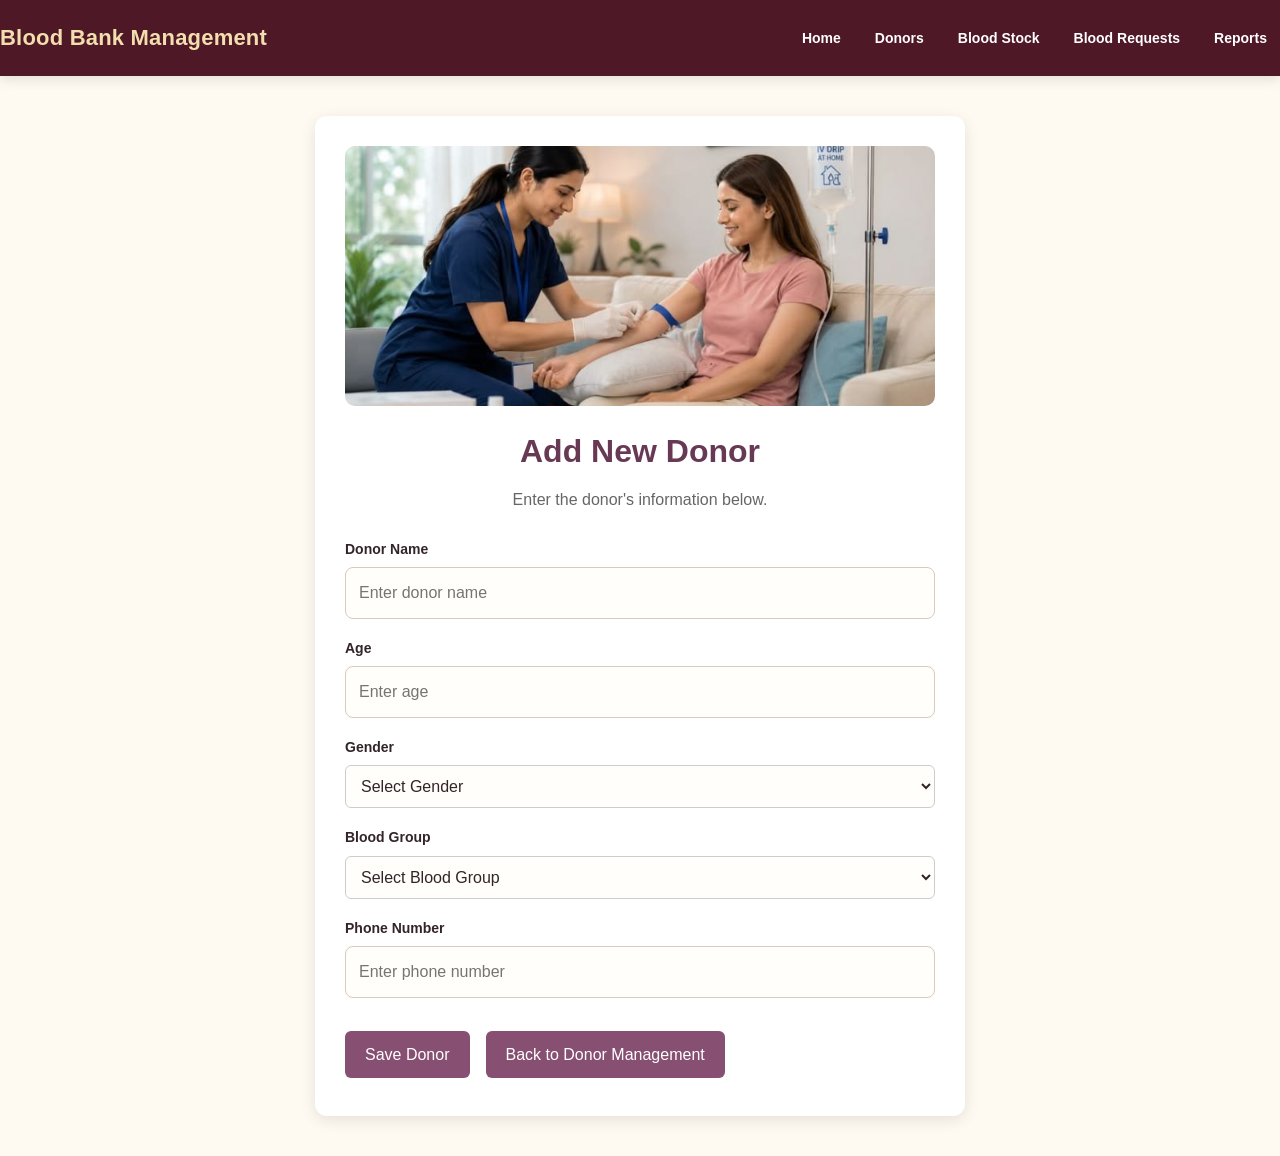
<file: add-donor.html>
<!DOCTYPE html>
<html lang="en">

<head>
    <meta charset="UTF-8">
    <meta name="viewport" content="width=device-width, initial-scale=1.0">

    <title>Add Donor - Blood Bank Management</title>

    <link rel="stylesheet" href="style.css">

    <style>
        .donor-form-container {
            max-width: 650px;
            margin: 40px auto;
            padding: 30px;
            background: white;
            border-radius: 12px;
            box-shadow: 0 4px 15px rgba(0, 0, 0, 0.1);
        }

        .donor-form-container h1 {
            text-align: center;
            margin-bottom: 10px;
            color: #673954;
        }

        .description {
            text-align: center;
            margin-bottom: 25px;
            color: #666;
        }

        .form-group {
            margin-bottom: 18px;
        }

        .form-group label {
            display: block;
            margin-bottom: 7px;
            font-weight: 600;
        }

        .form-group input,
        .form-group select {
            width: 100%;
            box-sizing: border-box;
            padding: 11px;
            border: 1px solid #ccc;
            border-radius: 6px;
            font: inherit;
        }

        .form-actions {
            display: flex;
            gap: 10px;
            flex-wrap: wrap;
            margin-top: 25px;
        }

        .btn {
            display: inline-block;
            padding: 11px 20px;
            background: #874f72;
            color: white;
            text-decoration: none;
            border: none;
            border-radius: 6px;
            cursor: pointer;
            font: inherit;
            text-align: center;
        }

        .btn:hover {
            background: #673954;
        }

        .btn:disabled {
            opacity: 0.6;
            cursor: not-allowed;
        }

        .message {
            display: none;
            margin-top: 20px;
            padding: 12px;
            border-radius: 6px;
            text-align: center;
            overflow-wrap: anywhere;
        }

        .message.success {
            display: block;
            color: #155724;
            background: #d4edda;
            border: 1px solid #c3e6cb;
        }

        .message.error {
            display: block;
            color: #721c24;
            background: #f8d7da;
            border: 1px solid #f5c6cb;
        }

        @media (max-width: 600px) {
            .donor-form-container {
                margin: 20px 12px;
                padding: 20px;
            }
        }
    </style>
</head>

<body>

    <!-- Navigation Bar -->
    <header class="topbar">
        <div class="nav-container">

            <a class="brand" href="index.html">
                Blood Bank Management
            </a>

            <nav class="main-nav">
                <a href="index.html">Home</a>
                <a href="donors.html">Donors</a>
                <a href="blood-stock.html">Blood Stock</a>
                <a href="blood-requests.html">Blood Requests</a>
                <a href="reports.html">Reports</a>
            </nav>

        </div>
    </header>

    <!-- Add Donor Form -->
    <main class="donor-form-container">

        <img
            src="images/add-donor.jpg"
            alt="Blood donor"
            style="display:block; width:100%; max-height:260px;
            object-fit:cover; border-radius:10px; margin-bottom:20px;"
            onerror="this.style.display='none'"
        >

        <h1>Add New Donor</h1>

        <p class="description">
            Enter the donor's information below.
        </p>

        <form id="addDonorForm">

            <div class="form-group">
                <label for="name">Donor Name</label>
                <input
                    type="text"
                    id="name"
                    name="name"
                    placeholder="Enter donor name"
                    maxlength="100"
                    required
                >
            </div>

            <div class="form-group">
                <label for="age">Age</label>
                <input
                    type="number"
                    id="age"
                    name="age"
                    placeholder="Enter age"
                    min="18"
                    max="100"
                    step="1"
                    required
                >
            </div>

            <div class="form-group">
                <label for="gender">Gender</label>
                <select id="gender" name="gender" required>
                    <option value="">Select Gender</option>
                    <option value="Male">Male</option>
                    <option value="Female">Female</option>
                    <option value="Other">Other</option>
                </select>
            </div>

            <div class="form-group">
                <label for="blood_group">Blood Group</label>
                <select id="blood_group" name="blood_group" required>
                    <option value="">Select Blood Group</option>
                    <option value="A+">A+</option>
                    <option value="A-">A-</option>
                    <option value="B+">B+</option>
                    <option value="B-">B-</option>
                    <option value="AB+">AB+</option>
                    <option value="AB-">AB-</option>
                    <option value="O+">O+</option>
                    <option value="O-">O-</option>
                </select>
            </div>

            <div class="form-group">
                <label for="phone">Phone Number</label>
                <input
                    type="tel"
                    id="phone"
                    name="phone"
                    placeholder="Enter phone number"
                    maxlength="15"
                    pattern="[0-9+\-\s]{10,15}"
                    title="Enter a valid phone number."
                    required
                >
            </div>

            <div class="form-actions">

                <button type="submit" class="btn" id="saveButton">
                    Save Donor
                </button>

                <a href="donors.html" class="btn">
                    Back to Donor Management
                </a>

            </div>

            <p id="message" class="message" role="status"
               aria-live="polite"></p>

        </form>

    </main>

    <script>
        const form = document.getElementById("addDonorForm");
        const message = document.getElementById("message");
        const saveButton = document.getElementById("saveButton");

        function showMessage(text, type) {
            message.textContent = text;
            message.className = "message " + type;
        }

        form.addEventListener("submit", async function (event) {
            event.preventDefault();

            if (!form.checkValidity()) {
                form.reportValidity();
                return;
            }

            const donor = {
                name: document.getElementById("name").value.trim(),
                age: Number(document.getElementById("age").value),
                gender: document.getElementById("gender").value,
                blood_group: document.getElementById("blood_group").value,
                phone: document.getElementById("phone").value.trim()
            };

            if (!donor.name) {
                showMessage("Please enter the donor name.", "error");
                return;
            }

            if (
                !Number.isInteger(donor.age) ||
                donor.age < 18 ||
                donor.age > 100
            ) {
                showMessage(
                    "Please enter an age between 18 and 100.",
                    "error"
                );
                return;
            }

            saveButton.disabled = true;
            saveButton.textContent = "Saving...";
            message.className = "message";

            try {
                const response = await fetch("/api/donors", {
                    method: "POST",
                    headers: {
                        "Content-Type": "application/json",
                        "Accept": "application/json"
                    },
                    body: JSON.stringify(donor)
                });

                const text = await response.text();
                let result = {};

                if (text) {
                    try {
                        result = JSON.parse(text);
                    } catch {
                        result = {};
                    }
                }

                if (!response.ok) {
                    throw new Error(
                        result.message ||
                        result.error ||
                        "Unable to save donor. Server error: " +
                        response.status
                    );
                }

                showMessage(
                    result.message || "Donor saved successfully!",
                    "success"
                );

                form.reset();

            } catch (error) {
                console.error("Add donor error:", error);

                showMessage(
                    "Error: " + error.message,
                    "error"
                );

            } finally {
                saveButton.disabled = false;
                saveButton.textContent = "Save Donor";
            }
        });
    </script>

</body>
</html>
</file>
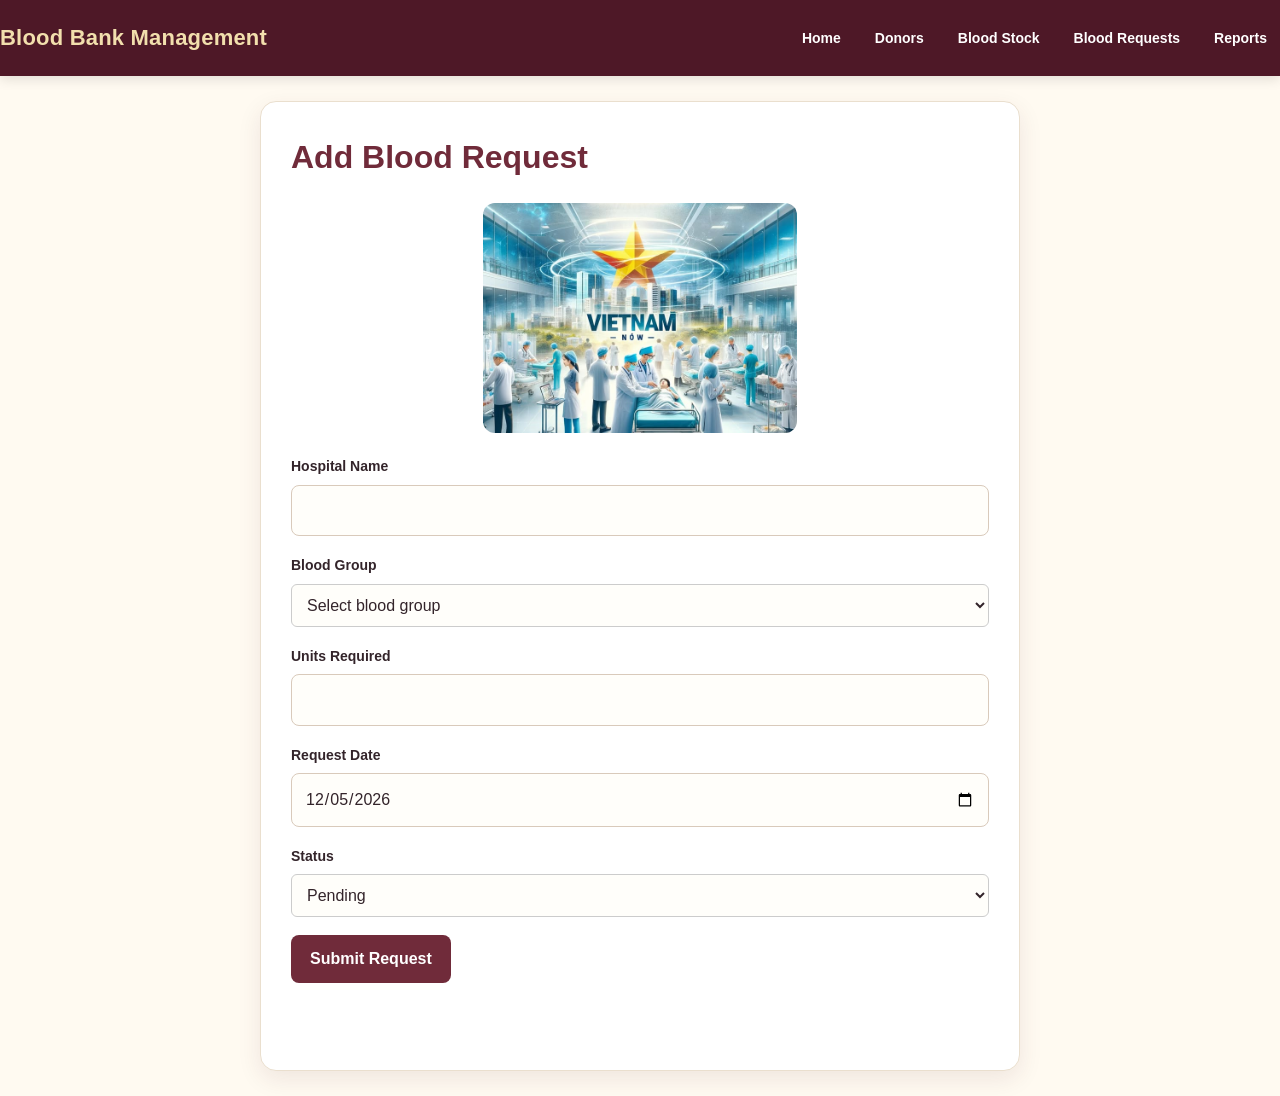
<file: add-request.html>
<!DOCTYPE html>
<html lang="en">
<head>
    <meta charset="UTF-8">
    <meta name="viewport" content="width=device-width, initial-scale=1.0">
    <title>Add Blood Request</title>
    <link rel="stylesheet" href="style.css">
</head>
<body>
<header class="topbar">
    <div class="nav-container">
        <a class="brand" href="index.html">Blood Bank Management</a>
        <nav class="main-nav">
            <a href="index.html">Home</a>
            <a href="donors.html">Donors</a>
            <a href="blood-stock.html">Blood Stock</a>
            <a href="blood-requests.html">Blood Requests</a>
            <a href="reports.html">Reports</a>
        </nav>
    </div>
</header>

<main class="form-container">
    <h1>Add Blood Request</h1>
    <img class="page-image" src="images/add-request.jpg"
         alt="Blood donation and request" onerror="this.style.display='none'">

    <form id="requestForm">
        <div class="form-group">
            <label for="hospital">Hospital Name</label>
            <input id="hospital" name="hospital_name" type="text" required maxlength="150">
        </div>

        <div class="form-group">
            <label for="bloodGroup">Blood Group</label>
            <select id="bloodGroup" name="blood_group" required>
                <option value="">Select blood group</option>
                <option>A+</option><option>A-</option>
                <option>B+</option><option>B-</option>
                <option>AB+</option><option>AB-</option>
                <option>O+</option><option>O-</option>
            </select>
        </div>

        <div class="form-group">
            <label for="units">Units Required</label>
            <input id="units" name="units_required" type="number" min="1" required>
        </div>

        <div class="form-group">
            <label for="date">Request Date</label>
            <input id="date" name="request_date" type="date" required>
        </div>

        <div class="form-group">
            <label for="status">Status</label>
            <select id="status" name="status" required>
                <option value="Pending">Pending</option>
                <option value="Processing">Processing</option>
                <option value="Fulfilled">Fulfilled</option>
                <option value="Rejected">Rejected</option>
            </select>
        </div>

        <button type="submit">Submit Request</button>
        <p id="message" class="message"></p>
    </form>
</main>

<script>
document.getElementById("date").value =
    new Date().toISOString().slice(0, 10);

document.getElementById("requestForm").addEventListener("submit", async function(e) {
    e.preventDefault();

    const data = Object.fromEntries(new FormData(this).entries());
    data.units_required = Number(data.units_required);

    try {
        const response = await fetch("/api/requests", {
            method: "POST",
            headers: {"Content-Type": "application/json"},
            body: JSON.stringify(data)
        });

        const result = await response.json();

        if (!response.ok) throw new Error(result.message || result.error || "Request failed");

        document.getElementById("message").textContent =
            "Blood request added successfully!";
        this.reset();
        document.getElementById("date").value =
            new Date().toISOString().slice(0, 10);
    } catch (error) {
        document.getElementById("message").textContent =
            "Error: " + error.message;
    }
});
</script>
</body>
</html>
</file>
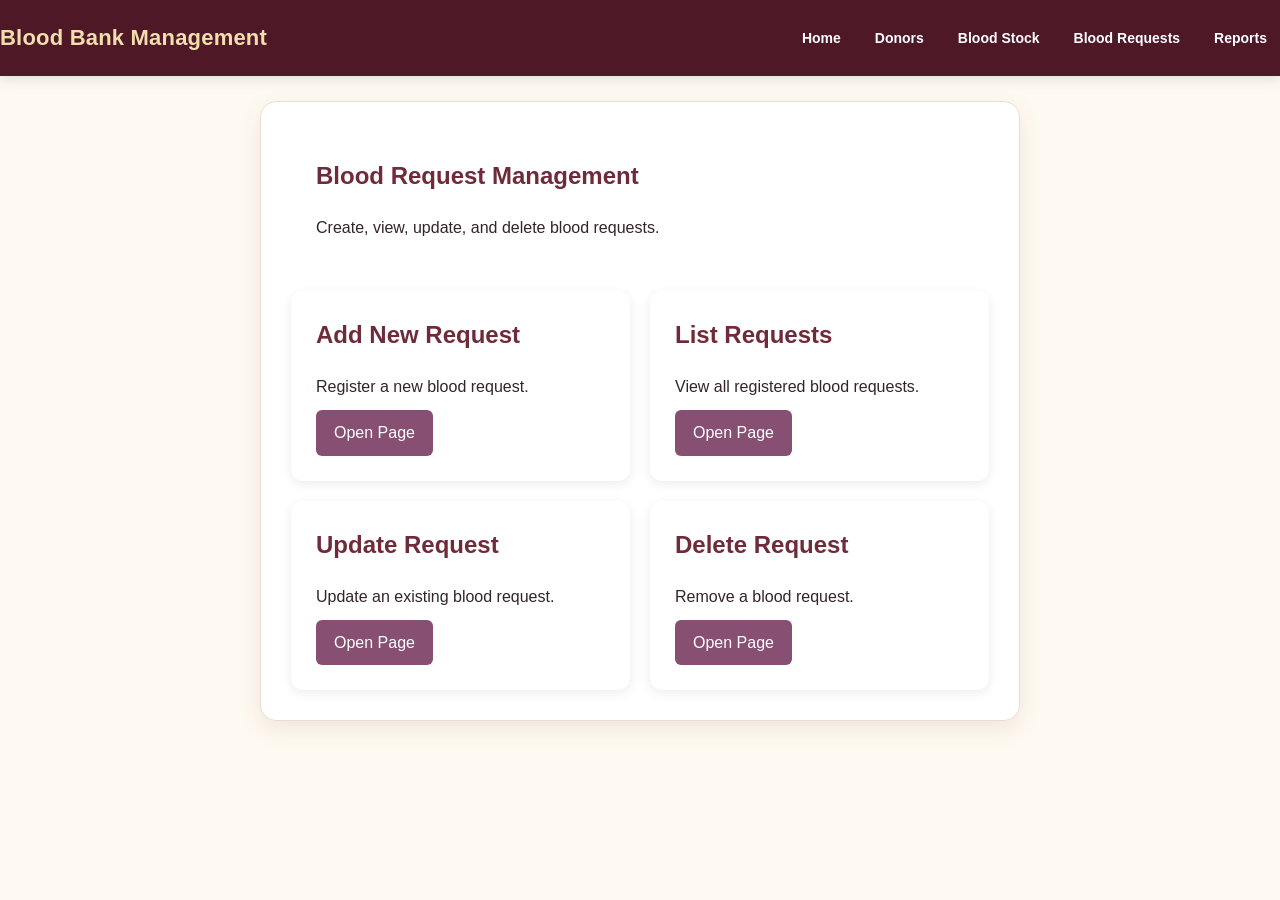
<file: blood-requests.html>
<!DOCTYPE html>
<html lang="en">
<head>
    <meta charset="UTF-8">
    <meta name="viewport" content="width=device-width, initial-scale=1.0">
    <title>Blood Request Management</title>
    <link rel="stylesheet" href="style.css">

    <style>
        .request-hero {
            padding: 25px;
            background: white;
            border-radius: 12px;
            margin-bottom: 25px;
        }

        .request-grid {
            display: grid;
            grid-template-columns: repeat(2, minmax(0, 1fr));
            gap: 20px;
        }

        .request-card {
            padding: 25px;
            background: white;
            border-radius: 12px;
            box-shadow: 0 3px 12px rgba(0,0,0,0.08);
        }

        .request-card h2 {
            margin-top: 0;
        }

        .request-card a {
            display: inline-block;
            margin-top: 10px;
            padding: 10px 18px;
            background: #874f72;
            color: white;
            text-decoration: none;
            border-radius: 6px;
        }

        .request-card a:hover {
            background: #673954;
        }

        @media (max-width: 700px) {
            .request-grid {
                grid-template-columns: 1fr;
            }
        }
    </style>
</head>

<body>

<header class="topbar">
    <div class="nav-container">
        <a class="brand" href="index.html">Blood Bank Management</a>

        <nav class="main-nav">
            <a href="index.html">Home</a>
            <a href="donors.html">Donors</a>
            <a href="blood-stock.html">Blood Stock</a>
            <a href="blood-requests.html">Blood Requests</a>
            <a href="reports.html">Reports</a>
        </nav>
    </div>
</header>

<main class="form-container">

    <section class="request-hero">
        <h1>Blood Request Management</h1>
        <p>Create, view, update, and delete blood requests.</p>
    </section>

    <section class="request-grid">

        <article class="request-card">
            <h2>Add New Request</h2>
            <p>Register a new blood request.</p>
            <a href="add-request.html">Open Page</a>
        </article>

        <article class="request-card">
            <h2>List Requests</h2>
            <p>View all registered blood requests.</p>
            <a href="list-requests.html">Open Page</a>
        </article>

        <article class="request-card">
            <h2>Update Request</h2>
            <p>Update an existing blood request.</p>
            <a href="update-request.html">Open Page</a>
        </article>

        <article class="request-card">
            <h2>Delete Request</h2>
            <p>Remove a blood request.</p>
            <a href="delete-request.html">Open Page</a>
        </article>

    </section>

</main>

</body>
</html>
</file>
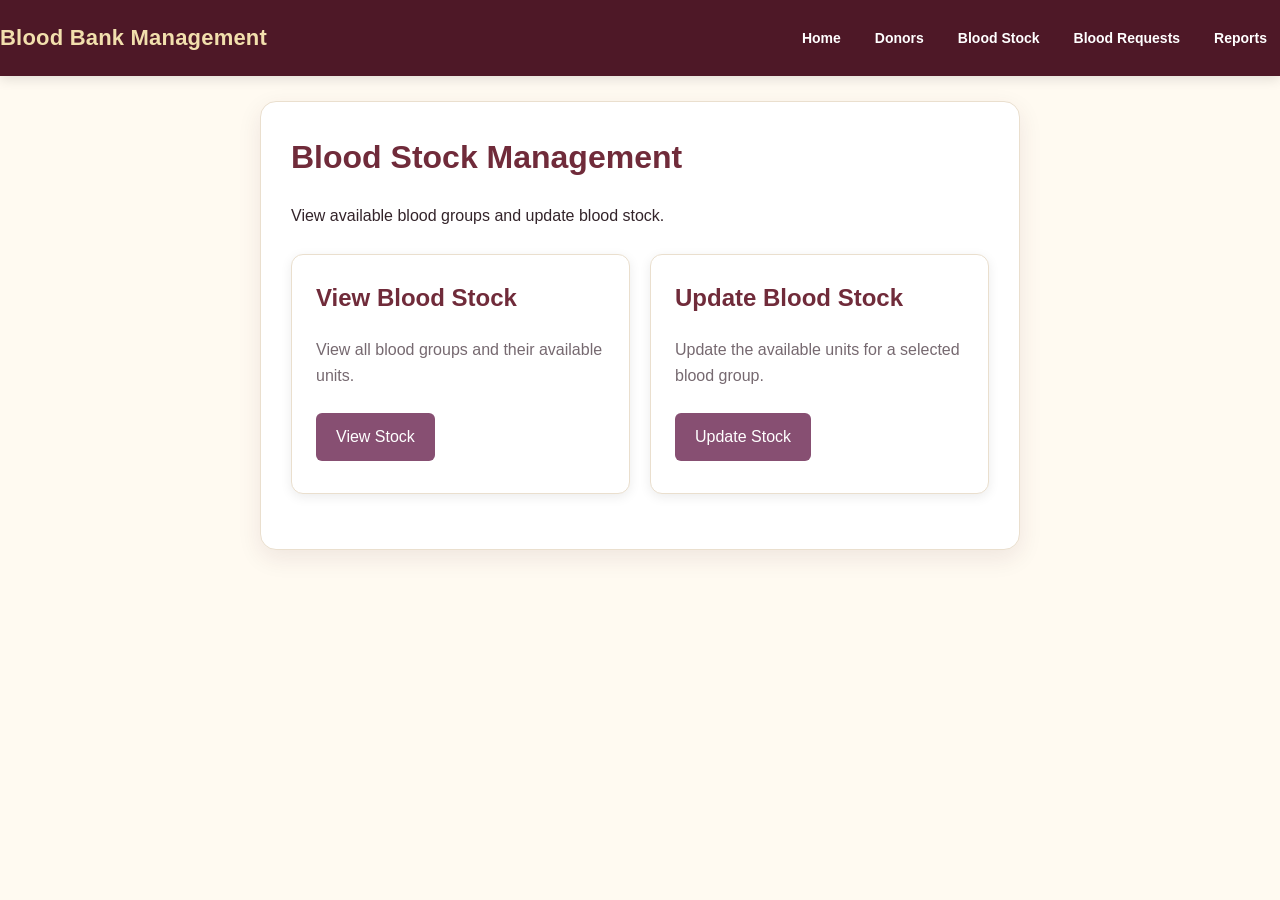
<file: blood-stock.html>
<!DOCTYPE html>
<html lang="en">
<head>
    <meta charset="UTF-8">
    <meta name="viewport" content="width=device-width, initial-scale=1.0">
    <title>Blood Stock Management</title>
    <link rel="stylesheet" href="style.css">
</head>
<body>

<header class="topbar">
    <div class="nav-container">
        <a class="brand" href="index.html">Blood Bank Management</a>

        <nav class="main-nav">
            <a href="index.html">Home</a>
            <a href="donors.html">Donors</a>
            <a href="blood-stock.html">Blood Stock</a>
            <a href="blood-requests.html">Blood Requests</a>
            <a href="reports.html">Reports</a>
        </nav>
    </div>
</header>

<main class="form-container">

    <h1>Blood Stock Management</h1>

    <p>View available blood groups and update blood stock.</p>

    <div class="feature-grid">

        <article class="feature-card">
            <h2>View Blood Stock</h2>

            <p>View all blood groups and their available units.</p>

            <a href="view-stock.html" class="btn">
                View Stock
            </a>
        </article>

        <article class="feature-card">
            <h2>Update Blood Stock</h2>

            <p>Update the available units for a selected blood group.</p>

            <a href="update-stock.html" class="btn">
                Update Stock
            </a>
        </article>

    </div>

</main>

</body>
</html>
</file>
<file: style.css>
/* =========================================
   BLOOD BANK MANAGEMENT SYSTEM
   Theme: Cream, Burgundy and Gold
========================================= */

:root {
    --burgundy: #702b3a;
    --burgundy-dark: #4e1827;
    --gold: #c99a2e;
    --gold-light: #f2dfad;
    --cream: #fffaf1;
    --white: #ffffff;
    --text: #33242a;
    --muted: #766970;
    --border: #eadfce;
    --success: #247a50;
    --danger: #b42332;
    --shadow: 0 8px 24px rgba(78, 24, 39, 0.09);
}

* {
    box-sizing: border-box;
    margin: 0;
    padding: 0;
}

html {
    scroll-behavior: smooth;
}

body {
    font-family: Arial, Helvetica, sans-serif;
    background: var(--cream);
    color: var(--text);
    line-height: 1.6;
    min-height: 100vh;
}

img {
    display: block;
    max-width: 100%;
}

a {
    color: inherit;
    text-decoration: none;
}

button,
input,
select,
textarea {
    font: inherit;
}

button,
.button {
    cursor: pointer;
}

.container {
    width: min(1180px, 92%);
    margin: 0 auto;
}

/* ========== NAVIGATION ========== */

header,
.topbar {
    background: var(--burgundy-dark);
    color: var(--white);
    box-shadow: 0 3px 12px rgba(0, 0, 0, 0.12);
    position: relative;
    z-index: 10;
}

header .container,
.nav-container {
    min-height: 76px;
    display: flex;
    justify-content: space-between;
    align-items: center;
    gap: 24px;
    flex-wrap: wrap;
    padding-top: 12px;
    padding-bottom: 12px;
}

header h2,
.brand {
    color: var(--gold-light);
    font-size: 22px;
    font-weight: 800;
    letter-spacing: 0.2px;
}

nav,
.main-nav {
    display: flex;
    align-items: center;
    justify-content: flex-end;
    gap: 8px;
    flex-wrap: wrap;
}

nav a,
.main-nav > a,
.nav-link {
    display: inline-block;
    padding: 9px 13px;
    border-radius: 7px;
    color: var(--white);
    font-size: 14px;
    font-weight: 600;
    transition: background 0.2s ease, color 0.2s ease;
}

nav a:hover,
.main-nav > a:hover,
.nav-link:hover {
    background: var(--gold);
    color: var(--burgundy-dark);
}

/* Navigation dropdown */

.nav-dropdown {
    position: relative;
}

.nav-dropdown > a,
.nav-dropdown > button {
    display: inline-block;
    padding: 9px 13px;
    border: none;
    border-radius: 7px;
    background: transparent;
    color: var(--white);
    font-weight: 600;
    cursor: pointer;
}

.nav-dropdown:hover > a,
.nav-dropdown:hover > button,
.nav-dropdown:focus-within > a,
.nav-dropdown:focus-within > button {
    background: var(--gold);
    color: var(--burgundy-dark);
}

.dropdown-menu {
    display: none;
    position: absolute;
    top: 100%;
    left: 0;
    min-width: 190px;
    padding: 8px;
    border: 1px solid var(--border);
    border-radius: 10px;
    background: var(--white);
    box-shadow: var(--shadow);
    z-index: 20;
}

.dropdown-menu a {
    display: block;
    padding: 10px 12px;
    border-radius: 6px;
    color: var(--text);
    white-space: nowrap;
}

.dropdown-menu a:hover {
    background: var(--gold-light);
    color: var(--burgundy-dark);
}

.nav-dropdown:hover .dropdown-menu,
.nav-dropdown:focus-within .dropdown-menu {
    display: block;
}

/* ========== MAIN CONTENT ========== */

main,
main.container {
    padding-top: 28px;
    padding-bottom: 45px;
}

.page-heading {
    margin: 24px 0;
}

.page-heading h1 {
    color: var(--burgundy);
    font-size: clamp(27px, 4vw, 36px);
    line-height: 1.25;
    margin-bottom: 8px;
}

.page-heading p {
    color: var(--muted);
    font-size: 16px;
}

/* ========== HOMEPAGE HERO ========== */

.home-hero,
.hero {
    display: grid;
    grid-template-columns: 1fr 1fr;
    align-items: center;
    gap: 30px;
    padding: 30px;
    margin-bottom: 30px;
    overflow: hidden;
    border: 1px solid var(--border);
    border-radius: 20px;
    background: linear-gradient(120deg, #fff3d7, #ffffff 65%);
    box-shadow: var(--shadow);
}

.hero-content h1,
.hero-content h2 {
    color: var(--burgundy);
    font-size: clamp(27px, 4vw, 39px);
    line-height: 1.25;
    margin-bottom: 16px;
}

.hero-content p {
    color: var(--muted);
    font-size: 16px;
    margin-bottom: 22px;
}

.hero-image,
.home-hero-image {
    width: 100%;
    height: 330px;
    overflow: hidden;
    border-radius: 15px;
    background: var(--gold-light);
}

.hero-image img,
.home-hero-image img {
    width: 100%;
    height: 100%;
    object-fit: cover;
    object-position: center;
}

/* Homepage image wrapper */

.homepage main {
    padding-top: 25px;
}

.homepage .hero-image {
    height: 370px;
}

/* Standalone image above a page heading */

.blood-requests.image,
.page-image {
    width: 100%;
    height: 230px;
    overflow: hidden;
    border-radius: 15px;
    margin-bottom: 22px;
    background: var(--gold-light);
}

.blood-requests.image img,
.page-image img {
    width: 100%;
    height: 100%;
    object-fit: cover;
}

/* ========== BUTTONS ========== */

.button,
button,
input[type="submit"],
input[type="button"] {
    display: inline-block;
    padding: 11px 19px;
    border: none;
    border-radius: 8px;
    background: var(--burgundy);
    color: var(--white);
    font-weight: 700;
    text-align: center;
    transition: background 0.2s ease, transform 0.2s ease;
}

.button:hover,
button:hover,
input[type="submit"]:hover,
input[type="button"]:hover {
    background: var(--burgundy-dark);
    transform: translateY(-1px);
}

.button.gold {
    background: var(--gold);
    color: var(--burgundy-dark);
}

.button.gold:hover {
    background: #b88620;
}

.button.danger,
button.danger {
    background: var(--danger);
}

.button.secondary,
button.secondary {
    background: #6f6470;
}

/* ========== DASHBOARD STATISTICS ========== */

.stats-grid,
.stat-grid {
    display: grid;
    grid-template-columns: repeat(4, minmax(0, 1fr));
    gap: 18px;
    margin: 26px 0 35px;
}

.stat-card {
    min-height: 140px;
    padding: 22px;
    border-radius: 14px;
    background: var(--white);
    border: 1px solid var(--border);
    border-top: 5px solid var(--gold);
    box-shadow: var(--shadow);
}

.stat-card:nth-child(2) {
    border-top-color: #3c8b78;
}

.stat-card:nth-child(3) {
    border-top-color: #d18a32;
}

.stat-card:nth-child(4) {
    border-top-color: #7c6ab0;
}

.stat-card h3 {
    color: var(--muted);
    font-size: 14px;
    margin-bottom: 12px;
}

.stat-card .stat-number,
.stat-card .number,
.stat-card p {
    color: var(--burgundy);
    font-size: 29px;
    font-weight: 800;
    overflow-wrap: anywhere;
}

/* Horizontal dashboard graph */

.dashboard-graph {
    padding: 24px;
    margin: 28px 0;
    background: var(--white);
    border: 1px solid var(--border);
    border-radius: 15px;
    box-shadow: var(--shadow);
}

.dashboard-graph h2 {
    color: var(--burgundy);
    margin-bottom: 20px;
}

.graph-row {
    display: grid;
    grid-template-columns: 170px 1fr 50px;
    align-items: center;
    gap: 12px;
    margin: 16px 0;
}

.graph-label {
    font-weight: 700;
    font-size: 14px;
}

.graph-track {
    height: 18px;
    background: #f1e8dc;
    border-radius: 20px;
    overflow: hidden;
}

.graph-bar {
    height: 100%;
    min-width: 0;
    border-radius: 20px;
    background: var(--burgundy);
    transition: width 0.4s ease;
}

.graph-row:nth-of-type(3) .graph-bar {
    background: var(--gold);
}

.graph-row:nth-of-type(4) .graph-bar {
    background: #3c8b78;
}

.graph-row:nth-of-type(5) .graph-bar {
    background: #7c6ab0;
}

.graph-value {
    font-weight: 800;
    text-align: right;
}

/* ========== SECTION AND CARDS ========== */

.section {
    margin: 32px 0;
}

.section h2 {
    color: var(--burgundy);
    margin-bottom: 20px;
}

.card-grid,
.feature-grid {
    display: grid;
    grid-template-columns: repeat(3, minmax(0, 1fr));
    gap: 22px;
}

.card,
.feature-card {
    overflow: hidden;
    border: 1px solid var(--border);
    border-radius: 15px;
    background: var(--white);
    box-shadow: var(--shadow);
    transition: transform 0.2s ease, box-shadow 0.2s ease;
}

.card:hover,
.feature-card:hover {
    transform: translateY(-4px);
    box-shadow: 0 12px 28px rgba(78, 24, 39, 0.14);
}

.card img,
.feature-card img {
    width: 100%;
    height: 190px;
    object-fit: cover;
}

.card-content,
.feature-content {
    padding: 22px;
}

.card h3,
.feature-card h3 {
    color: var(--burgundy);
    margin-bottom: 9px;
}

.card p,
.feature-card p {
    color: var(--muted);
    margin-bottom: 17px;
}

/* ========== FORMS ========== */

.form-container,
.form-card {
    max-width: 760px;
    margin: 25px auto;
    padding: 30px;
    border: 1px solid var(--border);
    border-radius: 16px;
    background: var(--white);
    box-shadow: var(--shadow);
}

.form-container h1,
.form-container h2,
.form-card h1,
.form-card h2 {
    color: var(--burgundy);
    margin-bottom: 20px;
}

form {
    width: 100%;
}

.form-group,
form .form-group {
    margin-bottom: 18px;
}

label {
    display: block;
    margin-bottom: 7px;
    color: var(--text);
    font-size: 14px;
    font-weight: 700;
}

input:not([type="checkbox"]):not([type="radio"]),
select,
textarea {
    width: 100%;
    padding: 12px 13px;
    border: 1px solid #d9cabb;
    border-radius: 8px;
    outline: none;
    background: #fffefa;
    color: var(--text);
}

input:focus,
select:focus,
textarea:focus {
    border-color: var(--gold);
    box-shadow: 0 0 0 3px rgba(201, 154, 46, 0.15);
}

textarea {
    min-height: 110px;
    resize: vertical;
}

.form-actions {
    display: flex;
    gap: 12px;
    flex-wrap: wrap;
    margin-top: 22px;
}

/* ========== TABLES ========== */

.table-container {
    width: 100%;
    margin: 25px 0;
    overflow-x: auto;
    border: 1px solid var(--border);
    border-radius: 12px;
    background: var(--white);
    box-shadow: var(--shadow);
}

table {
    width: 100%;
    border-collapse: collapse;
    min-width: 620px;
}

thead {
    background: var(--burgundy);
    color: var(--white);
}

th,
td {
    padding: 14px 16px;
    border-bottom: 1px solid var(--border);
    text-align: left;
    vertical-align: middle;
}

th {
    font-size: 13px;
    letter-spacing: 0.3px;
}

tbody tr:nth-child(even) {
    background: #fff9ef;
}

tbody tr:hover {
    background: #f8eed9;
}

tbody tr:last-child td {
    border-bottom: none;
}

/* ========== MESSAGES ========== */

.message,
.alert {
    padding: 13px 16px;
    margin: 16px 0;
    border-radius: 8px;
    font-weight: 600;
}

.success,
.alert-success {
    background: #e5f6eb;
    color: #17643b;
    border: 1px solid #b8e5c7;
}

.error,
.alert-error {
    background: #fff0ef;
    color: #a3212c;
    border: 1px solid #f1c3c3;
}

.info,
.alert-info {
    background: #edf5ff;
    color: #214f83;
    border: 1px solid #c8ddf7;
}

/* ========== REPORTS AND BADGES ========== */

.badge,
.status {
    display: inline-block;
    padding: 5px 10px;
    border-radius: 20px;
    background: var(--gold-light);
    color: var(--burgundy-dark);
    font-size: 12px;
    font-weight: 800;
}

.status.pending {
    background: #fff0c2;
}

.status.processing {
    background: #dcecff;
}

.status.fulfilled {
    background: #d9f4e3;
}

.status.rejected {
    background: #ffe0e0;
}

/* ========== FOOTER ========== */

footer {
    margin-top: 25px;
    padding: 23px 0;
    background: var(--burgundy-dark);
    color: #fff6e4;
    text-align: center;
}

footer p {
    font-size: 14px;
}

/* ========== RESPONSIVE DESIGN ========== */

@media (max-width: 900px) {
    header .container,
    .nav-container {
        justify-content: center;
        text-align: center;
    }

    nav,
    .main-nav {
        justify-content: center;
    }

    .stats-grid,
    .stat-grid {
        grid-template-columns: repeat(2, minmax(0, 1fr));
    }

    .card-grid,
    .feature-grid {
        grid-template-columns: repeat(2, minmax(0, 1fr));
    }

    .home-hero,
    .hero {
        grid-template-columns: 1fr;
    }

    .hero-image,
    .home-hero-image,
    .homepage .hero-image {
        height: 300px;
    }
}

@media (max-width: 600px) {
    .container {
        width: 94%;
    }

    header h2,
    .brand {
        font-size: 19px;
    }

    nav,
    .main-nav {
        gap: 4px;
    }

    nav a,
    .main-nav > a,
    .nav-link {
        padding: 8px;
        font-size: 12px;
    }

    .dropdown-menu {
        left: auto;
        right: 0;
    }

    .stats-grid,
    .stat-grid,
    .card-grid,
    .feature-grid {
        grid-template-columns: 1fr;
    }

    .home-hero,
    .hero {
        padding: 18px;
        gap: 20px;
    }

    .hero-image,
    .home-hero-image,
    .homepage .hero-image {
        height: 230px;
    }

    .form-container,
    .form-card {
        padding: 20px;
    }

    .graph-row {
        grid-template-columns: 105px 1fr 35px;
        gap: 8px;
    }

    .graph-label {
        font-size: 12px;
    }

    .graph-value {
        font-size: 13px;
    }

    .page-heading h1 {
        font-size: 27px;
    }
}

.donor-hero {
    display: flex;
    align-items: center;
    justify-content: space-between;
    gap: 30px;
    padding: 30px;
    margin-bottom: 25px;
    background: #fff;
    border-radius: 12px;
}

.donor-content {
    flex: 1;
}

.page-image {
    width: 45%;
    max-height: 300px;
    object-fit: cover;
    border-radius: 12px;
}

.feature-grid {
    display: grid;
    grid-template-columns: repeat(2, minmax(0, 1fr));
    gap: 20px;
    margin: 25px 0;
}

.feature-card {
    padding: 24px;
    background: #fff;
    border-radius: 12px;
    box-shadow: 0 3px 12px rgba(0, 0, 0, 0.08);
}

.btn,
button.btn {
    display: inline-block;
    padding: 11px 20px;
    margin: 8px 6px 8px 0;
    background: #874f72;
    color: #fff;
    text-decoration: none;
    border: none;
    border-radius: 6px;
    cursor: pointer;
    font: inherit;
}

.btn:hover,
button.btn:hover {
    background: #673954;
}

.form-group {
    margin-bottom: 18px;
}

.form-group label {
    display: block;
    margin-bottom: 7px;
    font-weight: 600;
}

.form-group input,
.form-group select {
    width: 100%;
    box-sizing: border-box;
    padding: 11px;
    border: 1px solid #ccc;
    border-radius: 6px;
}

.table-container {
    width: 100%;
    overflow-x: auto;
    margin-top: 20px;
}

table {
    width: 100%;
    border-collapse: collapse;
    background: #fff;
}

th,
td {
    padding: 12px;
    text-align: left;
    border: 1px solid #ddd;
}

th {
    background: #874f72;
    color: #fff;
}

.message {
    margin-top: 15px;
}

@media (max-width: 700px) {
    .donor-hero {
        flex-direction: column;
        align-items: flex-start;
    }

    .page-image {
        width: 100%;
    }

    .feature-grid {
        grid-template-columns: 1fr;
    }
}
/* Center the image on the page */
.donor-form-container img,
main img {
    display: block;
    width: 100%;
    max-width: 650px;
    height: 260px;
    object-fit: cover;
    margin: 0 auto 20px;
    border-radius: 10px;
}
.donor-form-container > img {
    display: block !important;
    margin-left: auto !important;
    margin-right: auto !important;
}
/* Center the heading and description below the image */
.page-heading {
    text-align: center !important;
    width: 100%;
    margin: 20px auto 25px !important;
}

.page-heading h1 {
    text-align: center !important;
    margin: 0 0 10px;
}

.page-heading p {
    text-align: center !important;
    margin: 0 auto;
}
</file>
